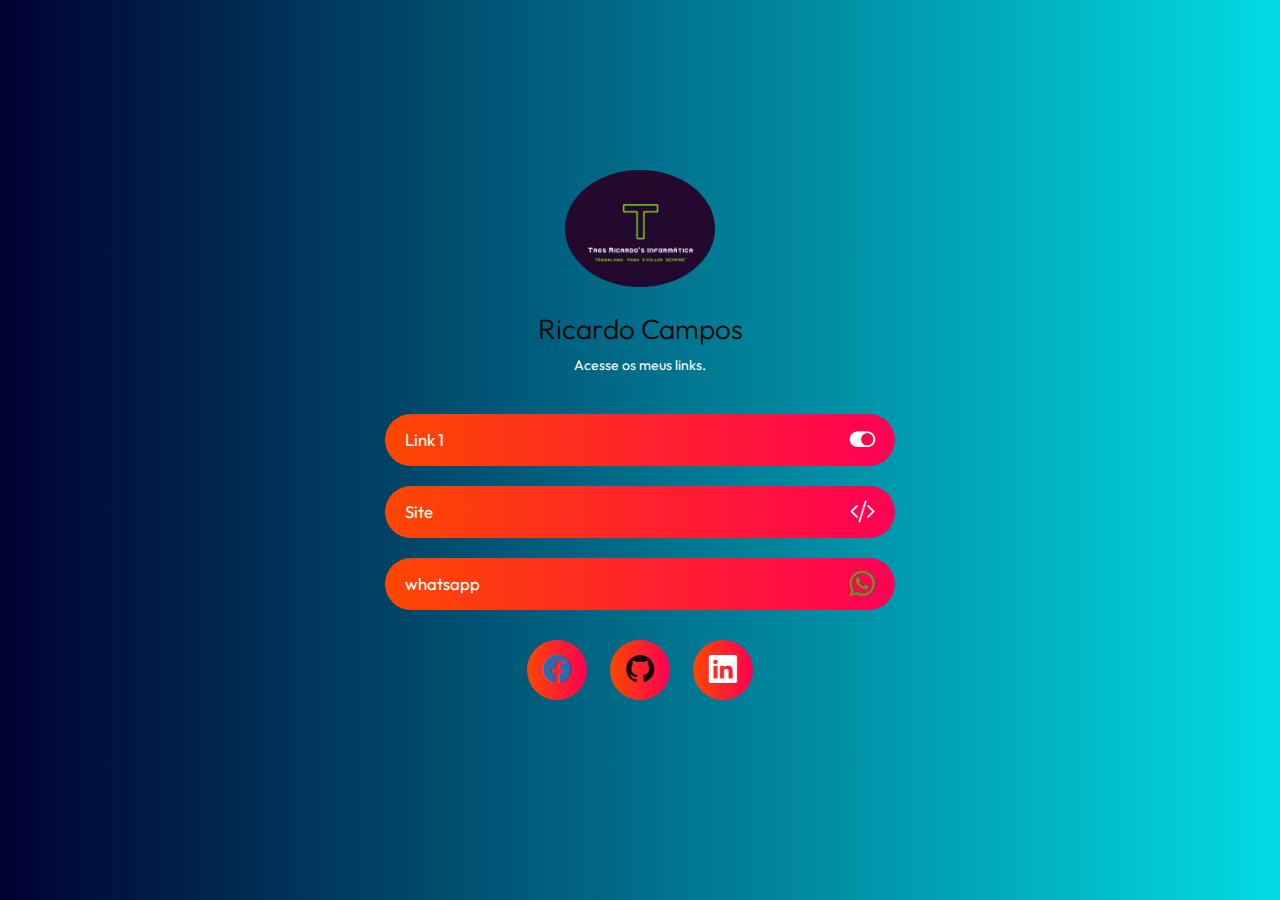
<file: index.html>
<!DOCTYPE html>
<html lang="pt-br">

<head>
    <meta charset="UTF-8">
    <meta name="viewport" content="width=device-width, initial-scale=1.0">
    <link rel="stylesheet" href="ativos/css/style4.css">
    <link rel="shortcut icon" href="favicon.png" type="image/x-icon">

    <!-- GOOGLE FONTS -->
    <link rel="preconnect" href="https://fonts.googleapis.com">
    <link rel="preconnect" href="https://fonts.gstatic.com" crossorigin>
    <link href="https://fonts.googleapis.com/css2?family=Outfit:wght@100;200;300;400;500;600;700;800;900&display=swap"
        rel="stylesheet">
    <!-- END GOOGLE FONTS -->

    <link rel="stylesheet" href="https://cdn.jsdelivr.net/npm/bootstrap-icons@1.10.5/font/bootstrap-icons.css">

    <title>RicardoCampos</title>
</head>

<body>
    <div class="container">
        <header>
            <img src="ativos/imagem/logo0.png" alt="Minha foto do perfil">
            <h1>Ricardo Campos</h1>
            <p>Acesse os meus links.</p>
        </header>

        <section class="botoes-links">
            <a href="site/index.html" target="_blank" class="link">
                <button class="degrade">
                    <span>Link 1</span>
                    <i class="bi bi-toggle-on"></i>
                </button>
            </a>

            <a href="https://tagsinfor.com.br/inicio" target="_blank" class="link">
                <button class="degrade">
                    <span>Site</span>
                    <i class="bi bi-code-slash"></i>
                </button>
            </a>

            <a href="https://wa.me/+5592994901349" target="_blank" class="link">
                <button class="degrade">
                    <span>whatsapp</span>
                    <i class="bi bi-whatsapp"></i>
                </button>
            </a>
        </section><!--botoes-links-->

        <footer>
            <a href="https://www.facebook.com/ricardo.mcampos.14" class="btn-footer degrade" target="_blank"><i
                    class="bi bi-facebook"></i></a>
            <a href="https://github.com/RicardoMatosCampos" class="btn-footer degrade" target="_blank"><i
                    class="bi bi-github"></i></a>
            <a href="https://www.linkedin.com/in/ricardo-matos-campos-77bb851a1/" class="btn-footer degrade"
                target="_blank">
                <i class="bi bi-linkedin"></i>
            </a>
        </footer>
    </div><!--container-->

</body>

</html>
</file>
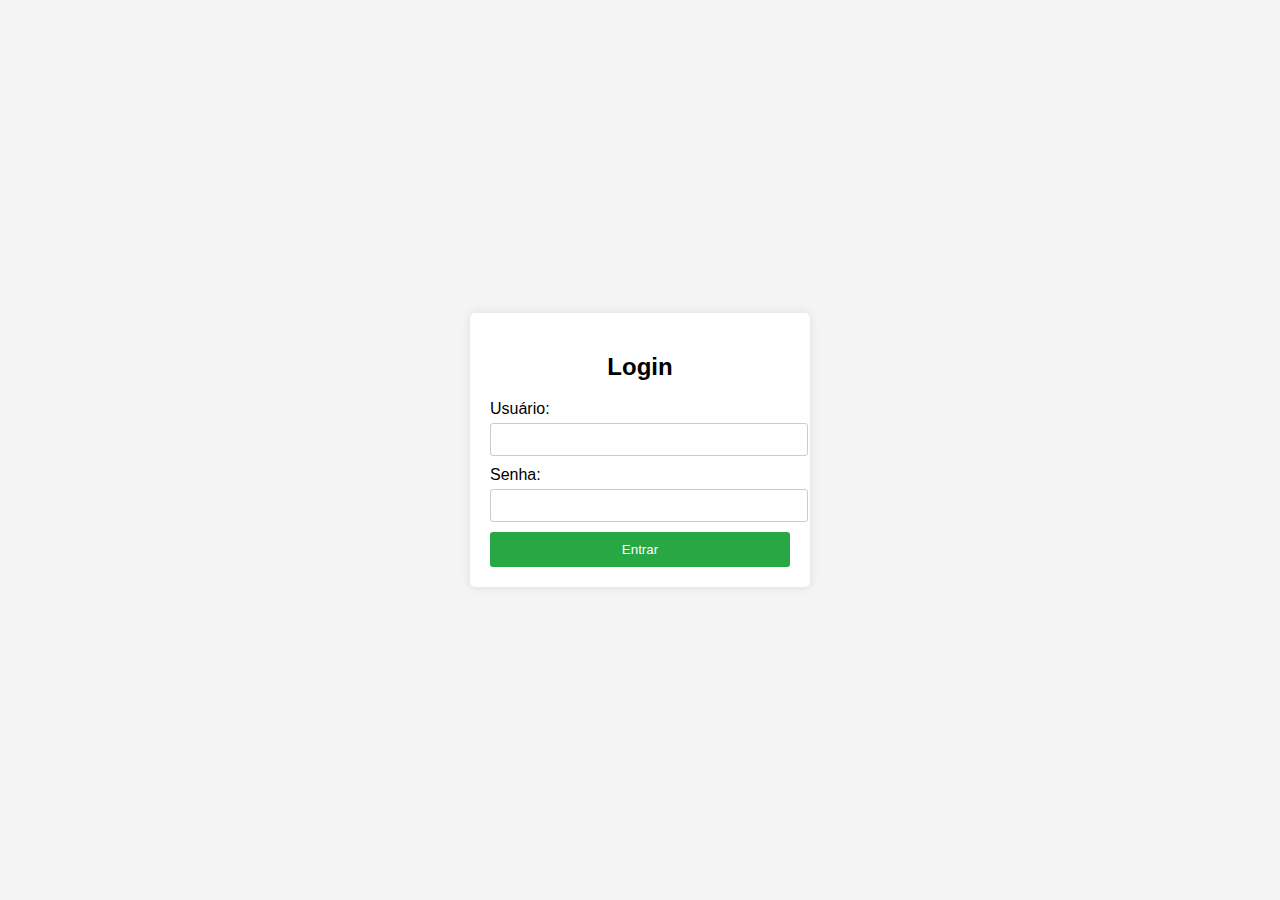
<file: site/index.html>
<!DOCTYPE html>
<html lang="pt-br">

<head>
    <meta charset="UTF-8">
    <meta name="viewport" content="width=device-width, initial-scale=1.0">
    <title>Login</title>
    <link rel="stylesheet" href="style.css">
</head>

<body>
    <div class="login-container">
        <h2>Login</h2>
        <form action="login.php" method="POST">
            <label for="username">Usuário:</label>
            <input type="text" id="username" name="username" required>

            <label for="password">Senha:</label>
            <input type="password" id="password" name="password" required>

            <button type="submit">Entrar</button>
        </form>
    </div>
</body>

</html>
</file>
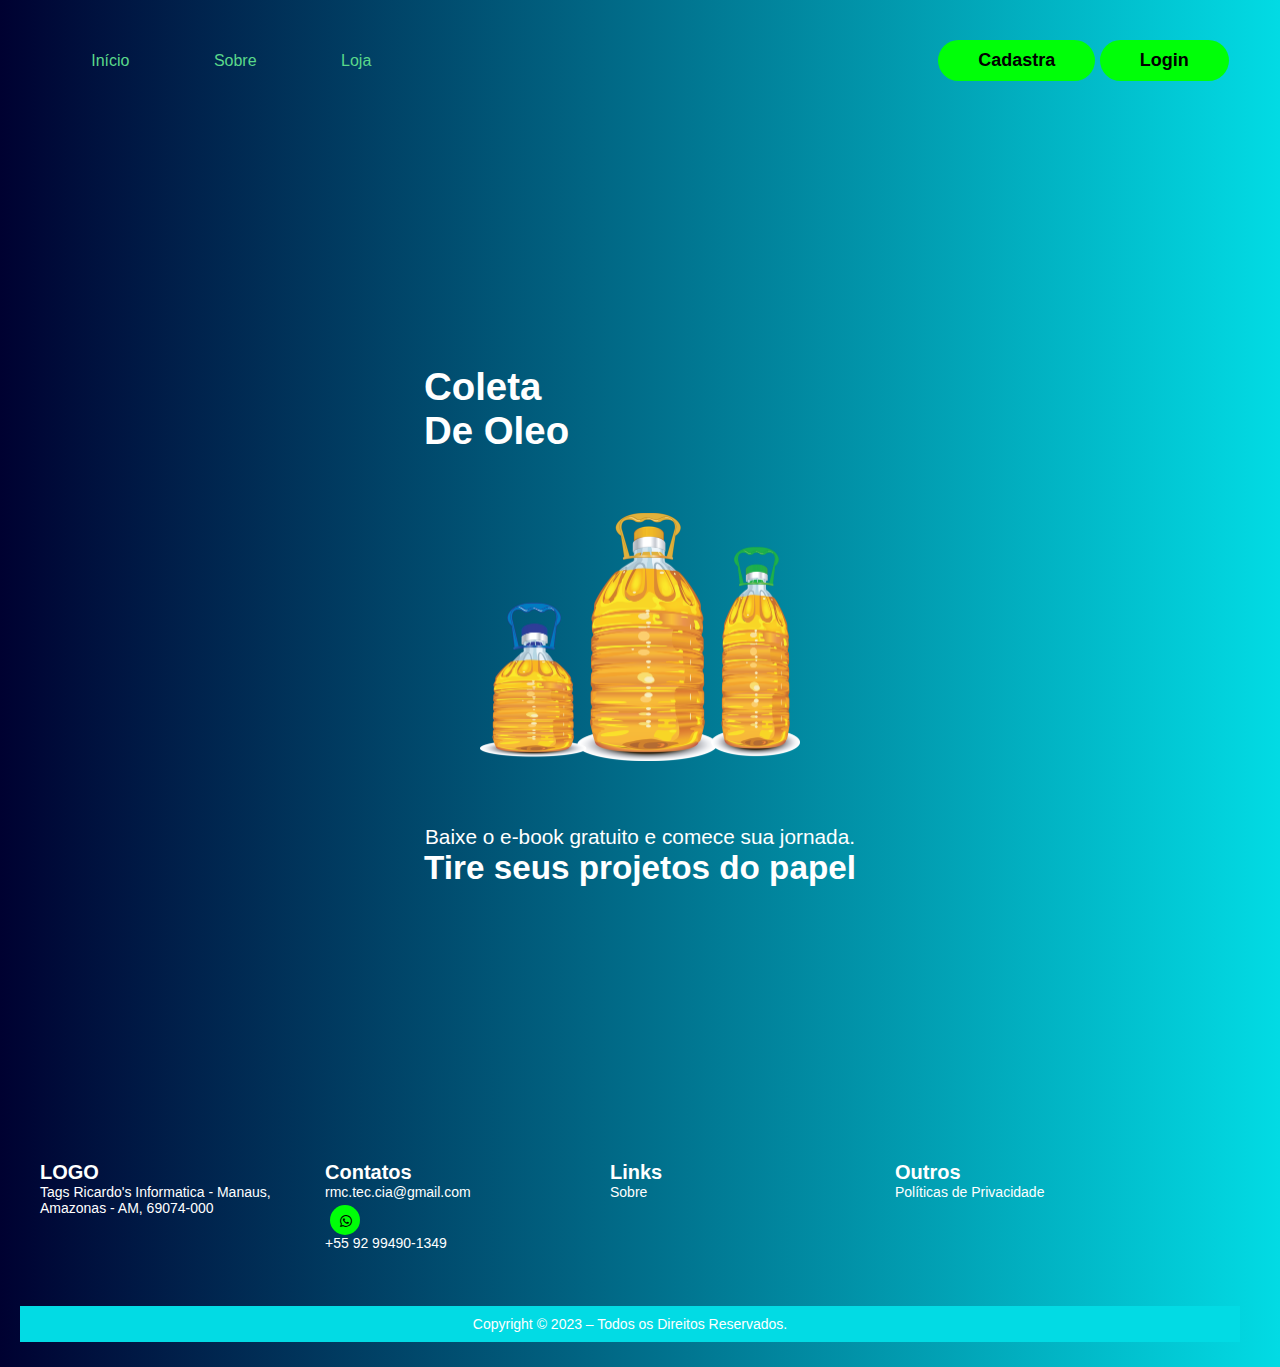
<file: inicio.html>
<!DOCTYPE html>
<html lang="pt-br">

<head>
    <meta charset="UTF-8">
    <meta http-equiv="X-UA-Compatible" content="IE=edge">
    <meta name="viewport" content="width=device-width, initial-scale=1.0">
    <!-- GOOGLE FONTS -->
    <link rel="preconnect" href="https://fonts.googleapis.com">
    <link rel="preconnect" href="https://fonts.gstatic.com" crossorigin>
    <link
        href="https://fonts.googleapis.com/css2?family=Poppins:ital,wght@0,100;0,200;0,300;0,400;0,500;0,600;0,700;0,800;0,900;1,100;1,200;1,300;1,400;1,500;1,600;1,700;1,800;1,900&display=swap"
        rel="stylesheet">
    <!-- FIM GOOGLE FONTES -->
    <!-- BOOTSTRAP ICONS -->
    <link rel="stylesheet" href="https://cdn.jsdelivr.net/npm/bootstrap-icons@1.10.5/font/bootstrap-icons.css">
    <!-- FIM BOOTSTRAP ICONS -->
    <link rel="stylesheet" href="ativos/css/estilos.css">

    <title>inicio</title>
</head>

<body>
    <header>
        <div class="interface">
            <nav class="menu-desktop">
                <ul>
                    <li><a href="inicio.html">Início</a></li>
                    <li><a href="sobre.html">Sobre</a></li>
                    <li><a href="loja.html">Loja</a></li>


                </ul>
            </nav>

            <div class="btn-contato">
                <a href="cadastrousuario.html">
                    <button>Cadastra</button>
                </a>
                <a href="login.html">
                    <button>Login</button>
                </a>
            </div><!--btn-contato-->

            <div class="btn-abrir-menu" id="btn-menu">
                <i class="bi bi-list"></i>
            </div>

            <div class="menu-mobile" id="menu-mobile">
                <div class="btn-fechar">
                    <i class="bi bi-x-lg"></i>
                </div>

                <nav>
                    <ul>
                        <li><a href="inicio.html">Início</a></li>
                        <li><a href="sobre.html">Sobre</a></li>
                        <li><a href="loja.html">Loja</a></li>

                    </ul>
                </nav>

            </div><!--menu-mobile-->
            <div class="overlay-menu" id="overlay-menu"></div>
        </div><!--interface-->
    </header>

    <section>
        <div class="container">
            <div class="flex">

                <div class="txt-leads">
                    <h1>
                        <br><br><br><br><br>
                        <span> Coleta <br>De Oleo</span>
                    </h1>

                    <img src="ativos/imagem/oleo.png" alt="">

                    <p>Baixe o e-book gratuito e comece sua jornada. <br>
                        <span>Tire seus projetos do papel</span>
                    </p>
                </div><!--txt-leads-->



            </div>
        </div>

        </div><!--form-leads-->

        </div><!--flex-->
        </div><!--container-->
    </section>
    <footer class="rodape" id="contato">
        <div class="rodape-div">

            <div class="rodape-div-1">
                <div class="rodape-div-1-coluna">
                    <!-- elemento -->
                    <span><b>LOGO</b></span>
                    <p>Tags Ricardo's Informatica - Manaus, Amazonas - AM, 69074-000</p>
                </div>
            </div>

            <div class="rodape-div-2">
                <div class="rodape-div-2-coluna">
                    <!-- elemento -->
                    <span><b>Contatos</b></span>
                    <p>rmc.tec.cia@gmail.com</p>
                    <div class="btn-social"><a href="https://web.whatsapp.com/send?phone=55299294901349" target="_blank"><button><i
                                    class="bi bi-whatsapp"></i></button></a>
                        <p>+55 92 99490-1349</p>
                    </div>



                </div>
            </div>

            <div class="rodape-div-3">
                <div class="rodape-div-3-coluna">
                    <!-- elemento -->
                    <span><b>Links</b></span>
                    <p><a href="sobre.html">Sobre</a></p>
                </div>
            </div>

            <div class="rodape-div-4">
                <div class="rodape-div-4-coluna">
                    <!-- elemento -->
                    <span><b>Outros</b></span>
                    <p>Políticas de Privacidade</p>
                </div>
            </div>

        </div>
        <p class="rodape-direitos">Copyright © 2023 – Todos os Direitos Reservados.</p>
    </footer>

</body>

</html>
</file>
<file: ativos/css/style4.css>
* {
    margin: 0;
    padding: 0;
    box-sizing: border-box;
    font-family: 'Outfit', sans-serif;
}

html {
    height: 100vh;
    font-size: 14px;
}

body {
    background-image: linear-gradient(to left, #02DBE4, #000131);
    height: 100%;
}

.container {
    height: 100%;
    max-width: 550px;
    margin: 0 auto;
    display: flex;
    flex-direction: column;
    justify-content: center;
    padding: 20px;
    color: #fff;

}

i.bi-whatsapp {
    text-decoration: none;
    color: #4aa11f;
}
i.bi-facebook {
    text-decoration: none;
    color: #2b6baf;
}
i.bi-github {
    text-decoration: none;
    color: #000407eb;
}

a {
    text-decoration: none;
    color: #fff;
}

.degrade {
    background: linear-gradient(to right, #FE4701, #FF0054);
}

/* ESTILO DO HEADER */

header {
    text-align: center;
    margin-bottom: 40px;
}

header img {
    max-width: 150px;
    margin-bottom: 20px;
    border-radius: 50%;
}

header h1 {
    font-size: 2em;
    margin-bottom: 10px;
    color: #090402;
    font-weight: 300;
}

/* ESTILO DOS BOTÕES */

section.botoes-links {
    display: flex;
    flex-direction: column;
    gap: 20px;
}

a.link button {
    width: 100%;
    padding: 10px 20px;
    display: flex;
    align-items: center;
    justify-content: space-between;
    border: none;
    border-radius: 30px;
    font-size: 1.2em;
    cursor: pointer;
    color: #fff;


    transition: .2s;
}

a.link i {
    font-size: 1.5em;
}

a.link button:hover,
footer a.btn-footer:hover {
    transform: scale(1.05);
}

/* ESTILO DO FOOTER */

footer {
    text-align: center;
    margin: 30px;
}

footer a.btn-footer {
    width: 60px;
    height: 60px;
    display: inline-block;
    font-size: 2em;
    line-height: 60px;
    border-radius: 50%;
    margin: 0 10px;
    transition: .2s;
}
</file>
<file: site/style.css>
body {
    font-family: Arial, sans-serif;
    background-color: #f4f4f4;
    display: flex;
    justify-content: center;
    align-items: center;
    height: 100vh;
    margin: 0;
}

.login-container {
    background-color: #fff;
    padding: 20px;
    border-radius: 5px;
    box-shadow: 0 0 10px rgba(0, 0, 0, 0.1);
    width: 300px;
}

h2 {
    text-align: center;
}

label {
    display: block;
    margin-bottom: 5px;
}

input[type="text"],
input[type="password"] {
    width: 100%;
    padding: 8px;
    margin-bottom: 10px;
    border: 1px solid #ccc;
    border-radius: 3px;
}

button {
    width: 100%;
    padding: 10px;
    background-color: #28a745;
    color: white;
    border: none;
    border-radius: 3px;
    cursor: pointer;
}

button:hover {
    background-color: #218838;
}
</file>
<file: ativos/css/estilos.css>
* {
    margin: 0;
    padding: 0;
    box-sizing: border-box;
    font-family: "Outfit", sans-serif;
}

html {
    height: 100vh;
}
header {
    padding: 40px 4%;
}

header>.interface {
    display: flex;
    align-items: center;
    justify-content: space-between;
}

header a {
    color: #5ad88a;
    text-decoration: none;
    display: inline-block;
    transition: .2s;
}

header nav.menu-desktop a:hover {
    color: #fff;
    transform: scale(1.05);
}

header nav ul {
    list-style-type: none;
}

header nav.menu-desktop ul li {
    display: inline-block;
    padding: 0 40px;
}

/* ESTILO DO MENU MOBILE */

.btn-abrir-menu{
    display: none;
}

.btn-abrir-menu i{
    color: #00FF08;
    font-size: 40px;
}

.menu-mobile{
    background-color: #000;
    height: 100vh;
    position: fixed;
    top: 0;
    right: 0;
    z-index: 99999;
    width: 0%;
    overflow: hidden;
    transition: .5s;
}

.menu-mobile.abrir-menu{
    width: 70%;
}

.menu-mobile.abrir-menu ~ .overlay-menu{
    display: block;
}


.menu-mobile .btn-fechar{
    padding: 20px 5%;
}

.menu-mobile .btn-fechar i{
    color: #00FF08;
    font-size: 30px;
}

.menu-mobile nav ul{
    text-align: right;
}

.menu-mobile nav ul li a{
    color: #fff;
    font-size: 20px;
    font-weight: 300;
    padding: 20px 8%;
    display: block;
}   

.menu-mobile nav ul li a:hover{
    background-color: #00FF08;
    color: #000;
}

.overlay-menu{
    background-color: #000000df;
    width: 100%;
    height: 100%;
    position: fixed;
    top: 0;
    left: 0;
    z-index: 88888;
    display: none;
}

/* ESTILO DO TOPO DO SITE */
section.topo-do-site {
    padding: 40px 4%;
}

section.topo-do-site .flex {
    align-items: center;
    justify-content: center;
    gap: 90px;
}

.topo-do-site h1 {
    color: #fff;
    font-size: 42px;
    line-height: 40px;
}

.topo-do-site .txt-topo-site h1 span {
    color: #00FF08;
}

.topo-do-site .txt-topo-site p {
    color: #fff;
    margin: 40px 0;
}

.topo-do-site .img-topo-site img {
    position: relative;
    animation: flutuar 2s ease-in-out infinite alternate;
}


@keyframes flutuar {
    0% {
        top: 0;
    }

    100% {
        top: 30px;
    }
}

nav{
    display: flex;
    gap: 2rem;
    justify-content: center;
    align-items: center;
    flex-wrap: wrap;
}

.nav-links{
    text-decoration: none;
    color: var(--white);
}

.nav-links:hover{
    color: var(--dark4);
    text-decoration: underline;
    transition: .4s;
}
.box-btn-actions{
    display: flex;
    gap: 1rem;
}

:is(button,.link-action){
    padding: .6rem;
    font-size: .9rem;
    border-radius: 6px;
    cursor: pointer;
    transition: .4s;
}

.btn-action{
    background-color: transparent;
    border: 1px solid var(--white);
    color: var(--white);
}

.btn-action:hover{
    background-color:  var(--dark3);
    border: 1px solid var(--dark3);
}

.link-action{
    text-decoration: none;
    width: 200px;
    text-align: center;
}

.interface {
    max-width: 1280px;
    margin: 0 auto;
}

.flex {
    display: flex;
}

.btn-contato button {
    padding: 10px 40px;
    font-size: 18px;
    font-weight: 600;
    background-color: #00FF08;
    border: 0;
    border-radius: 30px;
    cursor: pointer;
    transition: .2s;
}

body {
    height: 100vh;
    background-image: linear-gradient(to left, #02DBE4, #000131);
}

.container {
    max-width: 1280px;
    margin: auto;
}

.flex {
    display: flex;
    align-items: center;
    justify-content: space-around;
    height: 100vh;
}

.txt-leads {
    text-align: center;
}

.txt-leads h1 {
    color: #fff;
    font-size: 1.2em;
    font-weight: 500;
    text-align: left;
}

.txt-leads h1 span {
    font-size: 2em;
    font-weight: 700;
}

.txt-leads img {
    width: 320px;
    margin: 60px 0;
}

.txt-leads p {
    color: #fff;
    font-size: 1.3em;
}

.txt-leads p span {
    font-size: 1.6em;
    font-weight: 600;
}

form {
    width: 100%;
    background-color: #00000055;
    border-radius: 20px;
    padding: 40px;
}

form h2 {
    text-align: center;
    font-size: 2em;
    color: #fff;
    line-height: 20px;
    margin-bottom: 60px;
}

form h2 span {
    font-size: 0.5em;
}

.input-box {
    margin-bottom: 20px;
}

.input-box label {
    display: block;
    color: #fff;
}

.input-box input {
    width: 100%;
    padding: 10px;
    outline: none;
    border-radius: 10px;
    border: none;
}

.btn-enviar {
    text-align: center;
    margin-top: 40px;
}

.btn-enviar input {
    width: 140px;
    height: 50px;
    border: 0;
    background-color: #01DAFE;
    color: #fff;
    font-size: 20px;
    font-weight: 700;
    border-radius: 10px;
    cursor: pointer;
}

.btn-cadastrar {
    background-color: #01DAFE;
    text-align: center;
    margin-top: 40px;
    width: 140px;
    height: 50px;
    border: 0;
    color: #fff;
    font-size: 20px;
    font-weight: 700;
    border-radius: 10px;
    cursor: pointer;

}
.btn-social button {
    width: 30px;
    height: 30px;
    border-radius: 50%;
    border: none;
    background-color: #00FF08;
    font-size: 12px;
    cursor: pointer;
    margin: 0 5px;
    transition: .2s;
}

footer {
    background-image: linear-gradient(to left, #02DBE4, #000131);
    color: #fff;
    padding: 20px;
    margin-top: 50px;
}


.rodape {
    height: auto;
    width: 100%;
    font-size: 14px;
    font-family: helvetica;
}

.rodape a {
    text-decoration: none;
    color: white;
}

.rodape p {
    margin-bottom: 5px;
}

.rodape-div {
    display: flex;
    flex-wrap: wrap;
    width: 100%;
    margin: auto;
    align-items: stretch;
    padding: 60px 10px 40px 10px;
}

.rodape-div-1, .rodape-div-2, .rodape-div-3, .rodape-div-4 {
    display: flex;
    width: calc(100% / 4 - 20px);
    padding: 10px;
}

.rodape span {
    font-size: 20px;
    color: white;
}

.rodape-direitos {
    width: calc(100% - 20px);
    background-color: #02DBE4;
    padding: 10px;
    margin: 0px;
    text-align: center;
}

/*mobile*/
@media (max-width: 768px) {
    .rodape-div-1, .rodape-div-2, .rodape-div-3, .rodape-div-4 {
        width: calc(50% - 20px);
        padding: 10px;
    }

    .rodape-div {
        padding: 60px 0px 40px 0px;
    }
}
</file>
